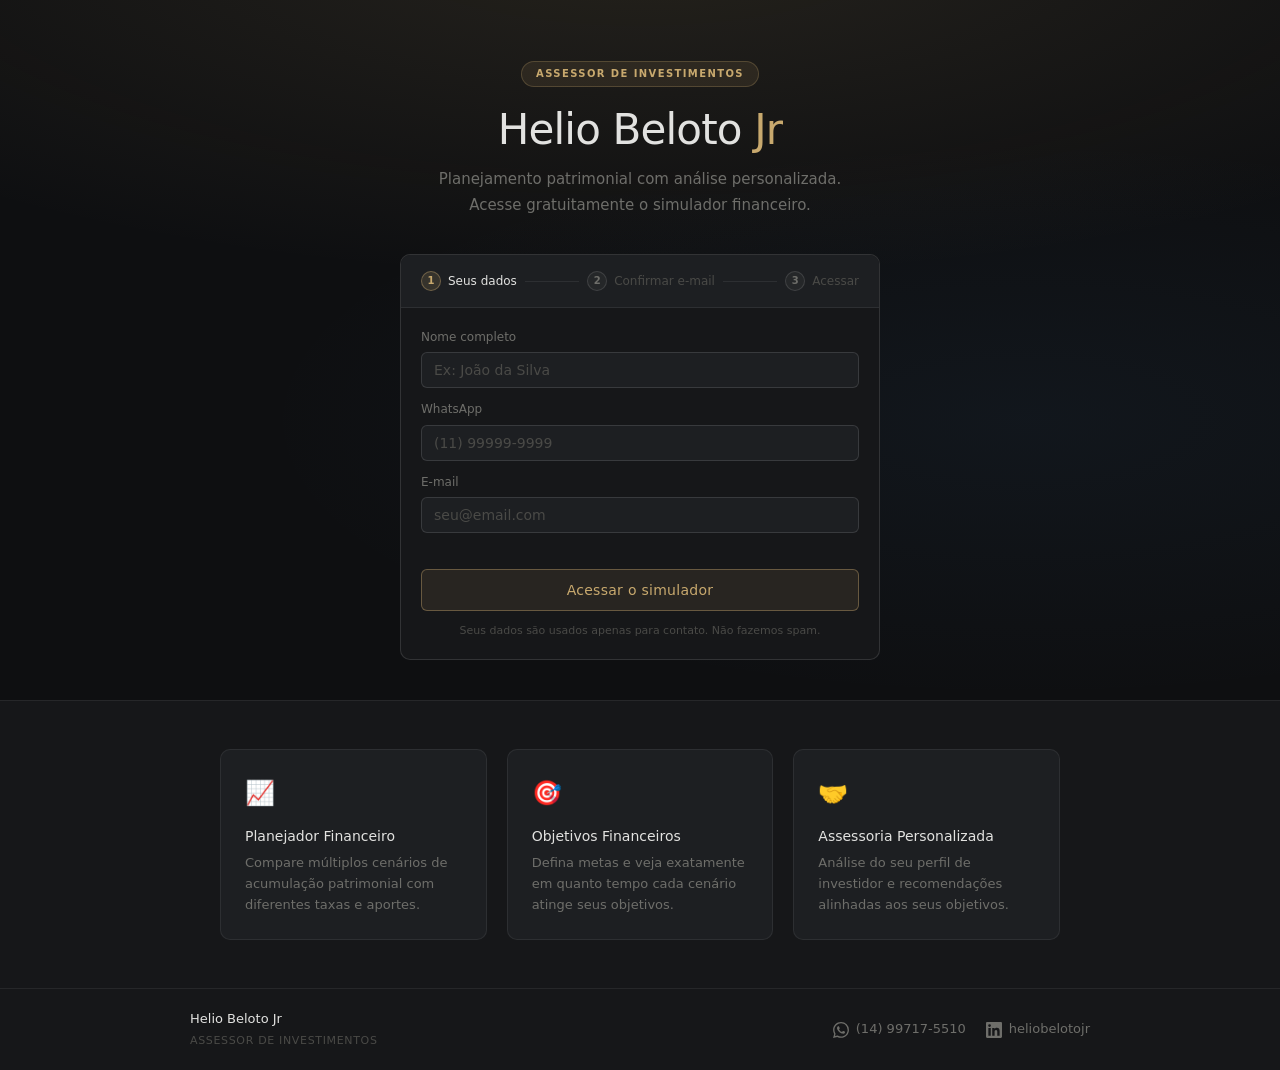
<file: index.html>
<!DOCTYPE html>
<html lang="pt-BR">
<head>
<meta charset="UTF-8">
<meta name="viewport" content="width=device-width, initial-scale=1.0">
<title>Helio Beloto Jr — Assessor de Investimentos</title>
<link rel="stylesheet" href="static/style.css">
<script src="static/config.js"></script>
<script src="static/api.js"></script>
<script>
// Quem já tem acesso válido vai direto ao planejador, como no site anterior.
if (lerChave()) {
  chamar('sessao', { chave: lerChave() }).then(function (r) {
    if (r.ok) location.replace('planner.html');
    else if (r.codigo === 'sessao') apagarChave();
  });
}
</script>
</head>
<body>

<div class="landing">

  <!-- ── Hero ───────────────────────────────────────────────── -->
  <section class="hero">
    <div class="hero-inner">
      <div class="hero-badge">Assessor de Investimentos</div>
      <h1 class="hero-title">Helio Beloto <span class="accent">Jr</span></h1>
      <p class="hero-sub">
        Planejamento patrimonial com análise personalizada.<br>
        Acesse gratuitamente o simulador financeiro.
      </p>

      <!-- Card de cadastro -->
      <div class="register-card" id="registerCard">

        <div class="rc-header">
          <div class="rc-step active" id="step1">
            <span class="step-num">1</span> Seus dados
          </div>
          <div class="rc-divider"></div>
          <div class="rc-step" id="step2">
            <span class="step-num">2</span> Confirmar e-mail
          </div>
          <div class="rc-divider"></div>
          <div class="rc-step" id="step3">
            <span class="step-num">3</span> Acessar
          </div>
        </div>

        <!-- Passo 1: formulário -->
        <div id="formPanel">
          <div class="rc-fields">
            <div class="field">
              <label>Nome completo</label>
              <input type="text" id="nome" placeholder="Ex: João da Silva" autocomplete="name">
            </div>
            <div class="field">
              <label>WhatsApp</label>
              <input type="text" id="whatsapp" placeholder="(11) 99999-9999" inputmode="tel">
            </div>
            <div class="field">
              <label>E-mail</label>
              <input type="email" id="email" placeholder="seu@email.com" autocomplete="email">
            </div>
            <!-- Campo invisível para pessoas: robôs costumam preenchê-lo. -->
            <div class="hp-field" aria-hidden="true">
              <label for="site">Site</label>
              <input type="text" id="site" name="site" tabindex="-1" autocomplete="off">
            </div>
          </div>

          <div class="error-inline" id="formErro"></div>

          <button class="btn-register" id="btnCadastrar" onclick="cadastrar()">
            Acessar o simulador
          </button>

          <p class="rc-disclaimer">
            Seus dados são usados apenas para contato. Não fazemos spam.
          </p>
        </div>

        <!-- Passo 2: aguardando confirmação -->
        <div id="emailPanel" style="display:none">
          <div class="email-sent">
            <div class="email-icon">✉</div>
            <h3>Verifique seu e-mail</h3>
            <p id="emailMsg">Enviamos um link de confirmação para o seu endereço.</p>
            <p class="email-hint">Não encontrou? Verifique a pasta de spam.</p>
            <button class="btn-outline" onclick="voltarForm()">← Usar outro e-mail</button>
          </div>
        </div>

      </div>
    </div>
  </section>

  <!-- ── Sobre ────────────────────────────────────────────── -->
  <section class="sobre">
    <div class="sobre-inner">
      <div class="sobre-card">
        <div class="sobre-icon">📈</div>
        <h3>Planejador Financeiro</h3>
        <p>Compare múltiplos cenários de acumulação patrimonial com diferentes taxas e aportes.</p>
      </div>
      <div class="sobre-card">
        <div class="sobre-icon">🎯</div>
        <h3>Objetivos Financeiros</h3>
        <p>Defina metas e veja exatamente em quanto tempo cada cenário atinge seus objetivos.</p>
      </div>
      <div class="sobre-card">
        <div class="sobre-icon">🤝</div>
        <h3>Assessoria Personalizada</h3>
        <p>Análise do seu perfil de investidor e recomendações alinhadas aos seus objetivos.</p>
      </div>
    </div>
  </section>

  <!-- ── Footer ───────────────────────────────────────────── -->
  <footer class="footer">
    <div class="footer-inner">
      <div class="footer-left">
        <span class="footer-name">Helio Beloto Jr</span>
        <span class="footer-role">Assessor de Investimentos</span>
      </div>
      <div class="footer-links">
        <a href="https://wa.me/5514997175510" target="_blank" class="footer-link">
          <svg width="16" height="16" viewBox="0 0 24 24" fill="currentColor">
            <path d="M17.472 14.382c-.297-.149-1.758-.867-2.03-.967-.273-.099-.471-.148-.67.15-.197.297-.767.966-.94 1.164-.173.199-.347.223-.644.075-.297-.15-1.255-.463-2.39-1.475-.883-.788-1.48-1.761-1.653-2.059-.173-.297-.018-.458.13-.606.134-.133.298-.347.446-.52.149-.174.198-.298.298-.497.099-.198.05-.371-.025-.52-.075-.149-.669-1.612-.916-2.207-.242-.579-.487-.5-.669-.51-.173-.008-.371-.01-.57-.01-.198 0-.52.074-.792.372-.272.297-1.04 1.016-1.04 2.479 0 1.462 1.065 2.875 1.213 3.074.149.198 2.096 3.2 5.077 4.487.709.306 1.262.489 1.694.625.712.227 1.36.195 1.871.118.571-.085 1.758-.719 2.006-1.413.248-.694.248-1.289.173-1.413-.074-.124-.272-.198-.57-.347m-5.421 7.403h-.004a9.87 9.87 0 01-5.031-1.378l-.361-.214-3.741.982.998-3.648-.235-.374a9.86 9.86 0 01-1.51-5.26c.001-5.45 4.436-9.884 9.888-9.884 2.64 0 5.122 1.03 6.988 2.898a9.825 9.825 0 012.893 6.994c-.003 5.45-4.437 9.884-9.885 9.884m8.413-18.297A11.815 11.815 0 0012.05 0C5.495 0 .16 5.335.157 11.892c0 2.096.547 4.142 1.588 5.945L.057 24l6.305-1.654a11.882 11.882 0 005.683 1.448h.005c6.554 0 11.89-5.335 11.893-11.893a11.821 11.821 0 00-3.48-8.413z"/>
          </svg>
          (14) 99717-5510
        </a>
        <a href="https://www.linkedin.com/in/heliobelotojr" target="_blank" class="footer-link">
          <svg width="16" height="16" viewBox="0 0 24 24" fill="currentColor">
            <path d="M20.447 20.452h-3.554v-5.569c0-1.328-.027-3.037-1.852-3.037-1.853 0-2.136 1.445-2.136 2.939v5.667H9.351V9h3.414v1.561h.046c.477-.9 1.637-1.85 3.37-1.85 3.601 0 4.267 2.37 4.267 5.455v6.286zM5.337 7.433a2.062 2.062 0 01-2.063-2.065 2.064 2.064 0 112.063 2.065zm1.782 13.019H3.555V9h3.564v11.452zM22.225 0H1.771C.792 0 0 .774 0 1.729v20.542C0 23.227.792 24 1.771 24h20.451C23.2 24 24 23.227 24 22.271V1.729C24 .774 23.2 0 22.222 0h.003z"/>
          </svg>
          heliobelotojr
        </a>
      </div>
    </div>
  </footer>

</div>

<script>
async function cadastrar() {
  const nome     = document.getElementById('nome').value.trim();
  const whatsapp = document.getElementById('whatsapp').value.trim();
  const email    = document.getElementById('email').value.trim();
  const erroEl   = document.getElementById('formErro');
  const btn      = document.getElementById('btnCadastrar');

  if (btn.disabled) return; // Enter repetido enquanto o envio anterior está em andamento

  erroEl.textContent = '';

  if (!nome || !whatsapp || !email) {
    erroEl.textContent = 'Preencha todos os campos.';
    return;
  }
  if (!email.includes('@') || !email.includes('.')) {
    erroEl.textContent = 'Informe um e-mail válido.';
    return;
  }

  btn.disabled    = true;
  btn.textContent = 'Enviando...';

  try {
    const site = document.getElementById('site').value;
    const data = await chamar('cadastrar', { nome, whatsapp, email, site });

    if (!data.ok) {
      erroEl.textContent = data.erro;
      btn.disabled    = false;
      btn.textContent = 'Acessar o simulador';
      return;
    }

    // Avança para tela de e-mail enviado
    document.getElementById('step1').classList.remove('active');
    document.getElementById('step2').classList.add('active');
    document.getElementById('emailMsg').textContent =
      `Enviamos um link de confirmação para ${email}.`;
    document.getElementById('formPanel').style.display = 'none';
    document.getElementById('emailPanel').style.display = 'block';

  } catch (e) {
    erroEl.textContent = 'Erro de conexão. Tente novamente.';
    btn.disabled    = false;
    btn.textContent = 'Acessar o simulador';
  }
}

function voltarForm() {
  document.getElementById('step1').classList.add('active');
  document.getElementById('step2').classList.remove('active');
  document.getElementById('formPanel').style.display = 'block';
  document.getElementById('emailPanel').style.display = 'none';
}

// Máscara WhatsApp
document.getElementById('whatsapp').addEventListener('input', function() {
  let v = this.value.replace(/\D/g,'').slice(0,11);
  if (v.length > 10) v = v.replace(/^(\d{2})(\d{5})(\d{4})/, '($1) $2-$3');
  else if (v.length > 6)  v = v.replace(/^(\d{2})(\d{4})(\d*)/, '($1) $2-$3');
  else if (v.length > 2)  v = v.replace(/^(\d{2})(\d*)/, '($1) $2');
  else if (v.length > 0)  v = v.replace(/^(\d*)/, '($1');
  this.value = v;
});

// Enter no e-mail dispara cadastro
document.getElementById('email').addEventListener('keydown', e => {
  if (e.key === 'Enter') cadastrar();
});
</script>
</body>
</html>
</file>
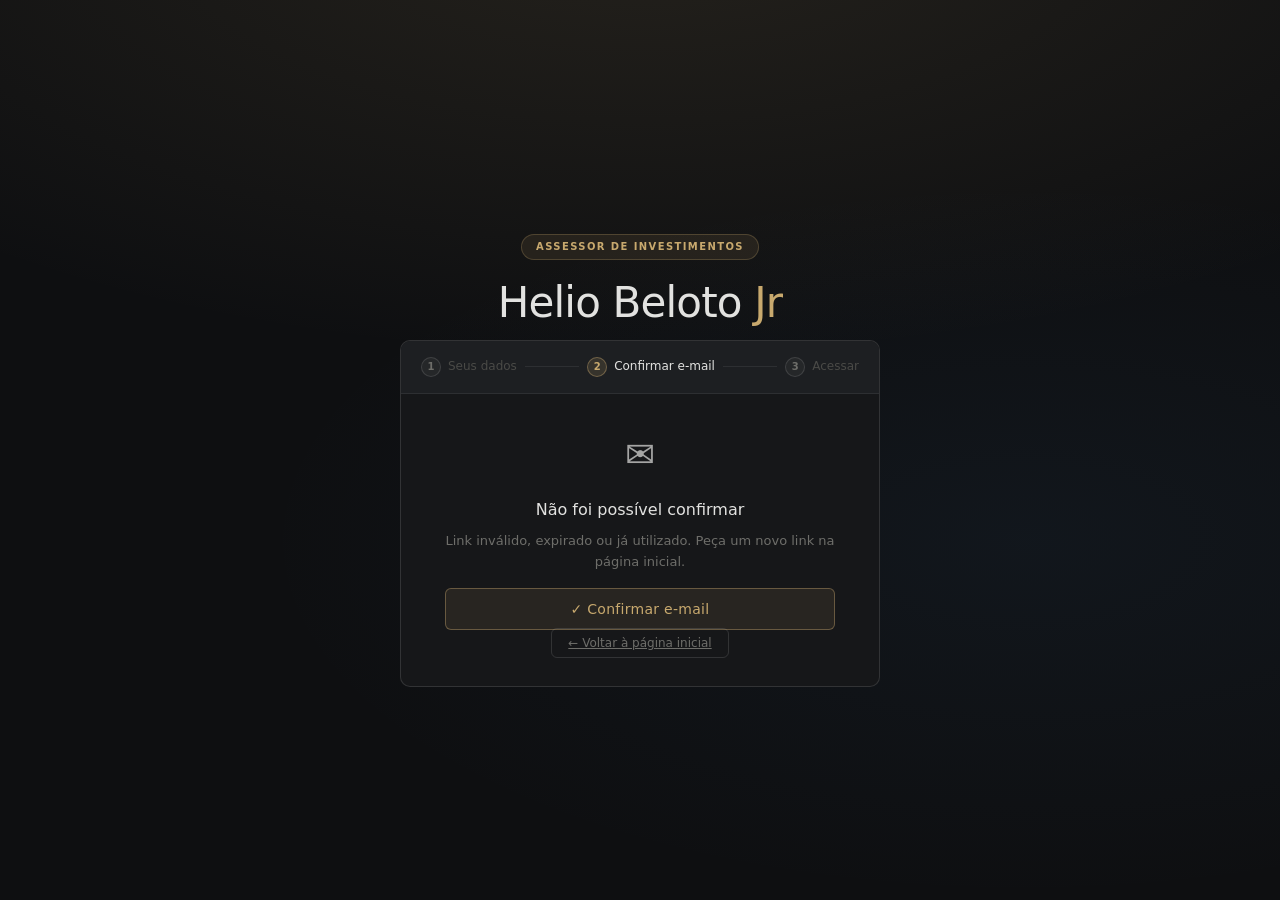
<file: confirmar.html>
<!DOCTYPE html>
<html lang="pt-BR">
<head>
<meta charset="UTF-8">
<meta name="viewport" content="width=device-width, initial-scale=1.0">
<meta name="referrer" content="no-referrer">
<title>Confirmar e-mail — Helio Beloto Jr</title>
<link rel="stylesheet" href="static/style.css">
<script src="static/config.js"></script>
<script src="static/api.js"></script>
</head>
<body>

<div class="landing">
  <section class="hero">
    <div class="hero-inner">
      <div class="hero-badge">Assessor de Investimentos</div>
      <h1 class="hero-title">Helio Beloto <span class="accent">Jr</span></h1>

      <div class="register-card">
        <div class="rc-header">
          <div class="rc-step" id="step1"><span class="step-num">1</span> Seus dados</div>
          <div class="rc-divider"></div>
          <div class="rc-step active" id="step2"><span class="step-num">2</span> Confirmar e-mail</div>
          <div class="rc-divider"></div>
          <div class="rc-step" id="step3"><span class="step-num">3</span> Acessar</div>
        </div>

        <div class="email-sent">
          <div class="email-icon">✉</div>
          <h3 id="titulo">Confirme seu e-mail</h3>
          <p id="mensagem" role="status">Clique no botão abaixo para liberar o acesso ao Planejador Financeiro.</p>
          <button class="btn-register" id="btnConfirmar" type="button">✓ Confirmar e-mail</button>
          <a class="btn-outline" id="voltar" href="index.html" hidden>← Voltar à página inicial</a>
        </div>
      </div>
    </div>
  </section>
</div>

<script>
(function () {
  var token = new URLSearchParams(location.search).get('t') || '';
  // Tira o token da barra de endereço e do histórico.
  try { history.replaceState(null, '', 'confirmar.html'); } catch (e) { /* segue */ }

  var botao = document.getElementById('btnConfirmar');

  function falhar(texto) {
    document.getElementById('titulo').textContent = 'Não foi possível confirmar';
    document.getElementById('mensagem').textContent = texto;
    document.getElementById('voltar').hidden = false;
    botao.hidden = true;
  }

  if (!token) {
    falhar('Link inválido, expirado ou já utilizado. Peça um novo link na página inicial.');
    return;
  }

  // Só confirma com o clique: antivírus de e-mail que abrem links sozinhos não gastam o link.
  botao.addEventListener('click', function () {
    botao.disabled = true;
    botao.textContent = 'Confirmando…';
    confirmarAgora();
  });

  function confirmarAgora() {
  chamar('confirmar', { token: token }).then(function (r) {
    if (!r.ok) {
      // Falha de conexão: o link pode não ter sido usado; deixa tentar de novo.
      if (r.erro === 'Erro de conexão. Tente novamente.') {
        botao.disabled = false;
        botao.textContent = '✓ Confirmar e-mail';
        document.getElementById('mensagem').textContent = r.erro;
        return;
      }
      // Um link já usado por quem já tem acesso neste navegador: basta seguir.
      if (lerChave()) {
        chamar('sessao', { chave: lerChave() }).then(function (s) {
          if (s.ok) location.replace('planner.html');
          else falhar(r.erro);
        });
        return;
      }
      falhar(r.erro);
      return;
    }
    salvarChave(r.chave);
    document.getElementById('step2').classList.remove('active');
    document.getElementById('step3').classList.add('active');
    document.getElementById('titulo').textContent = 'E-mail confirmado';
    document.getElementById('mensagem').textContent = 'Abrindo o planejador…';
    botao.hidden = true;
    location.replace('planner.html');
  });
  }
})();
</script>
</body>
</html>
</file>
<file: static/style.css>
/* ── Reset ───────────────────────────────────────────────── */
*, *::before, *::after { box-sizing: border-box; margin: 0; padding: 0; }

:root {
  --bg:        #0e0f11;
  --surface:   #161719;
  --surface2:  #1d1f22;
  --surface3:  #252729;
  --border:    rgba(255,255,255,0.07);
  --border2:   rgba(255,255,255,0.12);
  --text:      #e2e2e0;
  --muted:     #6e6e6a;
  --muted2:    #4a4a47;
  --accent:    #c8a96e;
  --accent2:   #a8893e;
  --blue:      #4a8fd4;
  --teal:      #3a9e7a;
  --amber:     #c8a030;
  --coral:     #d06040;
  --radius:    6px;
  --radius-lg: 10px;
}

/* ── Tema claro ───────────────────────────────────────────── */
[data-theme="light"] {
  --bg:        #f0f4f8;
  --surface:   #ffffff;
  --surface2:  #e8edf3;
  --surface3:  #dde4ed;
  --border:    rgba(0,0,0,0.08);
  --border2:   rgba(0,0,0,0.14);
  --text:      #1a2332;
  --muted:     #5a6a7a;
  --muted2:    #8a9aaa;
  --accent:    #2563a8;
  --accent2:   #1a4a8a;
  --blue:      #2563a8;
  --teal:      #1a7a5a;
  --amber:     #8a6010;
  --coral:     #b04020;
}

/* Ajustes específicos do tema claro */
[data-theme="light"] body {
  background: var(--bg);
}
[data-theme="light"] input:focus {
  border-color: var(--blue);
  box-shadow: 0 0 0 3px rgba(37,99,168,.12);
}
[data-theme="light"] .hero {
  background:
    radial-gradient(ellipse 80% 50% at 50% -10%, rgba(37,99,168,.10), transparent),
    radial-gradient(ellipse 60% 40% at 80% 60%, rgba(37,99,168,.06), transparent);
}
[data-theme="light"] .btn-register {
  border-color: rgba(37,99,168,.4);
  background: rgba(37,99,168,.08);
  color: var(--blue);
}
[data-theme="light"] .btn-register:hover { background: rgba(37,99,168,.15); }
[data-theme="light"] .btn.primary {
  background: rgba(37,99,168,.10);
  border-color: rgba(37,99,168,.3);
  color: var(--blue);
}
[data-theme="light"] .footer-link:hover { color: var(--blue); }
[data-theme="light"] .hero-title .accent { color: var(--blue); }
[data-theme="light"] .hero-badge {
  background: rgba(37,99,168,.10);
  border-color: rgba(37,99,168,.25);
  color: var(--blue);
}
[data-theme="light"] .badge-blue  { background: rgba(37,99,168,.12);  color: var(--blue); }
[data-theme="light"] .badge-teal  { background: rgba(26,122,90,.12);  color: var(--teal); }
[data-theme="light"] .badge-amber { background: rgba(138,96,16,.12);  color: var(--amber); }

/* ── Botão de tema ────────────────────────────────────────── */
.btn-tema {
  display: flex;
  align-items: center;
  gap: 6px;
  font-size: 12px;
  padding: 5px 12px;
  border: 0.5px solid var(--border2);
  border-radius: var(--radius);
  background: var(--surface2);
  color: var(--muted);
  cursor: pointer;
  font-family: inherit;
  transition: color .15s, background .15s;
  white-space: nowrap;
}
.btn-tema:hover { color: var(--text); background: var(--surface3); }
.btn-tema .tema-icon { font-size: 14px; line-height: 1; }

body {
  background: var(--bg);
  color: var(--text);
  font-family: system-ui, -apple-system, sans-serif;
  font-size: 15px;
  line-height: 1.6;
  min-height: 100vh;
}

/* ═══════════════════════════════════════════════════════════
   LANDING PAGE
═══════════════════════════════════════════════════════════ */

.landing { display: flex; flex-direction: column; min-height: 100vh; }

/* ── Hero ─────────────────────────────────────────────────── */
.hero {
  flex: 1;
  display: flex;
  align-items: center;
  justify-content: center;
  padding: 60px 24px 40px;
  background:
    radial-gradient(ellipse 80% 50% at 50% -10%, rgba(200,169,110,.12), transparent),
    radial-gradient(ellipse 60% 40% at 80% 60%, rgba(74,143,212,.06), transparent);
}

.hero-inner {
  max-width: 480px;
  width: 100%;
  text-align: center;
}

.hero-badge {
  display: inline-block;
  font-size: 10px;
  font-weight: 700;
  letter-spacing: .14em;
  text-transform: uppercase;
  color: var(--accent);
  background: rgba(200,169,110,.10);
  border: 0.5px solid rgba(200,169,110,.25);
  border-radius: 99px;
  padding: 4px 14px;
  margin-bottom: 20px;
}

.hero-title {
  font-size: 42px;
  font-weight: 300;
  letter-spacing: -.02em;
  color: var(--text);
  margin-bottom: 14px;
  line-height: 1.1;
}
.hero-title .accent { color: var(--accent); font-weight: 500; }

.hero-sub {
  font-size: 15px;
  color: var(--muted);
  margin-bottom: 36px;
  line-height: 1.7;
}

/* ── Register card ────────────────────────────────────────── */
.register-card {
  background: var(--surface);
  border: 0.5px solid var(--border2);
  border-radius: var(--radius-lg);
  overflow: hidden;
  text-align: left;
}

.rc-header {
  display: flex;
  align-items: center;
  padding: 16px 20px;
  background: var(--surface2);
  border-bottom: 0.5px solid var(--border);
  gap: 8px;
}

.rc-step {
  display: flex;
  align-items: center;
  gap: 7px;
  font-size: 12px;
  color: var(--muted2);
  transition: color .2s;
}
.rc-step.active { color: var(--text); }
.rc-step.done   { color: var(--teal); }

.step-num {
  width: 20px; height: 20px;
  border-radius: 50%;
  background: var(--surface3);
  border: 0.5px solid var(--border2);
  font-size: 10px;
  font-weight: 700;
  display: flex; align-items: center; justify-content: center;
  color: var(--muted);
  transition: all .2s;
}
.rc-step.active .step-num {
  background: rgba(200,169,110,.15);
  border-color: rgba(200,169,110,.4);
  color: var(--accent);
}
.rc-step.done .step-num {
  background: rgba(58,158,122,.15);
  border-color: rgba(58,158,122,.4);
  color: var(--teal);
}

.rc-divider {
  flex: 1;
  height: 1px;
  background: var(--border);
}

.rc-fields {
  display: flex;
  flex-direction: column;
  gap: 12px;
  padding: 20px 20px 0;
}

.btn-register {
  display: block;
  width: calc(100% - 40px);
  margin: 16px 20px 0;
  padding: 12px;
  font-size: 14px;
  font-weight: 500;
  font-family: inherit;
  border: 0.5px solid rgba(200,169,110,.4);
  border-radius: var(--radius);
  background: rgba(200,169,110,.10);
  color: var(--accent);
  cursor: pointer;
  transition: background .15s, transform .1s;
  letter-spacing: .02em;
}
.btn-register:hover  { background: rgba(200,169,110,.18); }
.btn-register:active { transform: scale(.98); }
.btn-register:disabled { opacity: .6; cursor: not-allowed; transform: none; }

.rc-disclaimer {
  font-size: 11px;
  color: var(--muted2);
  text-align: center;
  padding: 12px 20px 20px;
  line-height: 1.5;
}

.error-inline {
  font-size: 12px;
  color: var(--coral);
  padding: 8px 20px 0;
  min-height: 20px;
}

.error-box {
  background: rgba(208,96,64,.10);
  border: 0.5px solid rgba(208,96,64,.3);
  border-radius: var(--radius);
  padding: 10px 14px;
  font-size: 13px;
  color: var(--coral);
  margin-bottom: 20px;
}

/* ── E-mail enviado ───────────────────────────────────────── */
.email-sent {
  padding: 32px 24px;
  text-align: center;
}
.email-icon {
  font-size: 36px;
  margin-bottom: 14px;
  opacity: .7;
}
.email-sent h3 {
  font-size: 16px;
  font-weight: 500;
  margin-bottom: 8px;
}
.email-sent p {
  font-size: 13px;
  color: var(--muted);
  margin-bottom: 6px;
}
.email-hint {
  font-size: 12px !important;
  color: var(--muted2) !important;
  margin-bottom: 20px !important;
}
.btn-outline {
  font-size: 12px;
  padding: 7px 16px;
  border: 0.5px solid var(--border2);
  border-radius: var(--radius);
  background: transparent;
  color: var(--muted);
  cursor: pointer;
  font-family: inherit;
  transition: color .15s;
}
.btn-outline:hover { color: var(--text); }

/* ── Sobre ────────────────────────────────────────────────── */
.sobre {
  background: var(--surface);
  border-top: 0.5px solid var(--border);
  padding: 48px 24px;
}
.sobre-inner {
  max-width: 840px;
  margin: 0 auto;
  display: grid;
  grid-template-columns: repeat(3,1fr);
  gap: 20px;
}
@media (max-width: 640px) { .sobre-inner { grid-template-columns: 1fr; } }

.sobre-card {
  background: var(--surface2);
  border: 0.5px solid var(--border);
  border-radius: var(--radius-lg);
  padding: 24px;
}
.sobre-icon { font-size: 24px; margin-bottom: 12px; }
.sobre-card h3 { font-size: 14px; font-weight: 500; margin-bottom: 6px; }
.sobre-card p  { font-size: 13px; color: var(--muted); line-height: 1.6; }

/* ═══════════════════════════════════════════════════════════
   APP PAGE
═══════════════════════════════════════════════════════════ */

.app-body { background: var(--bg); }

.topbar {
  background: var(--surface);
  border-bottom: 0.5px solid var(--border2);
  position: sticky;
  top: 0;
  z-index: 100;
}
.topbar-inner {
  max-width: 900px;
  margin: 0 auto;
  padding: 12px 24px;
  display: flex;
  align-items: center;
  gap: 12px;
}
.topbar-brand { display: flex; flex-direction: column; flex: 1; }
.topbar-name  { font-size: 14px; font-weight: 500; color: var(--text); line-height: 1.2; }
.topbar-role  { font-size: 10px; color: var(--muted); letter-spacing: .05em; text-transform: uppercase; }
.topbar-right { display: flex; align-items: center; gap: 12px; }
.topbar-user  { font-size: 13px; color: var(--muted); }
.btn-sair {
  font-size: 12px;
  padding: 5px 12px;
  border: 0.5px solid var(--border2);
  border-radius: var(--radius);
  background: var(--surface2);
  color: var(--muted);
  text-decoration: none;
  transition: color .15s;
}
.btn-sair:hover { color: var(--text); }

.app-container {
  max-width: 900px;
  margin: 0 auto;
  padding: 2rem 1.5rem 4rem;
}

.app-title { font-size: 22px; font-weight: 400; margin-bottom: 4px; }

/* ═══════════════════════════════════════════════════════════
   SHARED COMPONENTS
═══════════════════════════════════════════════════════════ */

.subtitle { font-size: 13px; color: var(--muted); margin-bottom: 2rem; }

.card {
  background: var(--surface);
  border: 0.5px solid var(--border2);
  border-radius: var(--radius-lg);
  padding: 1.25rem 1.5rem;
  margin-bottom: 1.125rem;
}
.card-header {
  display: flex; align-items: center; gap: 10px;
  margin-bottom: 14px; padding-bottom: 10px;
  border-bottom: 0.5px solid var(--border);
}
.section-title {
  font-size: 11px; font-weight: 500; color: var(--muted);
  text-transform: uppercase; letter-spacing: .06em;
  margin-bottom: 12px; padding-bottom: 8px;
  border-bottom: 0.5px solid var(--border);
}

.badge { font-size: 11px; font-weight: 700; padding: 2px 10px; border-radius: 99px; letter-spacing: .03em; }
.badge-blue  { background: rgba(74,143,212,0.14);  color: var(--blue); }
.badge-teal  { background: rgba(58,158,122,0.14);  color: var(--teal); }
.badge-amber { background: rgba(200,160,48,0.14);  color: var(--amber); }

.grid2 { display: grid; grid-template-columns: 1fr 1fr; gap: 12px; }
.grid3 { display: grid; grid-template-columns: 1fr 1fr 1fr; gap: 12px; }
.grid5 { display: grid; grid-template-columns: repeat(5,1fr); gap: 12px; }
@media (max-width: 640px) { .grid2,.grid3,.grid5 { grid-template-columns: 1fr; } }

.field { display: flex; flex-direction: column; gap: 5px; }
label  { font-size: 12px; color: var(--muted); }

input[type=text], input[type=number], input[type=email] {
  width: 100%; padding: 9px 12px; font-size: 14px;
  border: 0.5px solid var(--border2); border-radius: var(--radius);
  background: var(--surface2); color: var(--text); outline: none;
  transition: border-color .15s, box-shadow .15s;
  font-family: inherit;
}
input:focus {
  border-color: var(--accent);
  box-shadow: 0 0 0 3px rgba(200,169,110,.10);
}
input::placeholder { color: var(--muted2); }

.converter-row { display: flex; gap: 10px; align-items: flex-end; }
.converter-row .field { flex: 1; }
.converter-result { font-size: 13px; color: var(--blue); margin-top: 10px; min-height: 20px; }

/* Buttons */
.btn {
  padding: 8px 16px; font-size: 13px; font-weight: 500;
  border: 0.5px solid var(--border2); border-radius: var(--radius);
  background: var(--surface2); color: var(--text); cursor: pointer;
  transition: background .15s; white-space: nowrap; font-family: inherit;
}
.btn:hover  { background: var(--surface3); }
.btn:active { transform: scale(.98); }
.btn.primary { background: rgba(200,169,110,.10); border-color: rgba(200,169,110,.3); color: var(--accent); }
.btn.danger  { background: rgba(208,96,64,.08);   border-color: rgba(208,96,64,.25);  color: var(--coral); }

/* Sim cards */
.sim-card { border: 0.5px solid var(--border2); border-radius: var(--radius); margin-bottom: 10px; overflow: hidden; }
.sim-header {
  display: flex; align-items: center; gap: 10px;
  padding: 10px 14px; background: var(--surface2);
  border-bottom: 0.5px solid var(--border);
  cursor: pointer; user-select: none;
}
.sim-dot { width: 10px; height: 10px; border-radius: 50%; flex-shrink: 0; }
.sim-header-label { font-size: 13px; font-weight: 500; flex: 1; }
.sim-header-meta  { font-size: 11px; color: var(--muted); }
.sim-actions { display: flex; gap: 6px; margin-left: auto; }
.sim-actions button { font-size: 11px; padding: 3px 10px; }
.sim-body { padding: 14px; display: none; }
.sim-body.open { display: block; }

/* Objetivos */
.objetivo-row {
  display: flex; align-items: flex-start; justify-content: space-between;
  padding: 9px 10px; border-radius: var(--radius);
  background: var(--surface2); margin-top: 8px; gap: 10px; font-size: 13px;
}
.objetivo-row .actions { display: flex; gap: 6px; flex-shrink: 0; margin-top: 1px; }
.objetivo-row .actions button { font-size: 11px; padding: 4px 10px; }
.pills-row { display: flex; gap: 5px; flex-wrap: wrap; margin-top: 5px; }
.pill { display: inline-flex; align-items: center; gap: 4px; border-radius: 99px; padding: 1px 8px; font-size: 10px; font-weight: 500; }

/* Métricas */
.metric-grid { display: grid; grid-template-columns: repeat(auto-fit,minmax(150px,1fr)); gap: 10px; }
.metric  { background: var(--surface2); border-radius: var(--radius); padding: 12px 14px; }
.mlabel  { font-size: 11px; color: var(--muted); margin-bottom: 4px; }
.mvalue  { font-size: 16px; font-weight: 500; }
.mvalue.teal  { color: var(--teal); }
.mvalue.amber { color: var(--amber); }
.mvalue.blue  { color: var(--blue); }

/* Gráfico */
.chart-wrap { position: relative; width: 100%; height: 380px; }
.zoom-bar   { display: flex; gap: 6px; margin-bottom: 8px; }
.btn-zoom {
  padding: 5px 12px; font-size: 13px; font-weight: 500; cursor: pointer;
  border: 0.5px solid var(--border2); border-radius: var(--radius);
  background: var(--surface2); color: var(--text); transition: background .15s; font-family: inherit;
}
.btn-zoom:hover { background: var(--surface3); }
.btn-zoom.reset { color: var(--muted); font-size: 12px; margin-left: auto; }
.legend-row {
  display: flex; gap: 14px; margin-bottom: 10px; font-size: 12px;
  color: var(--muted); flex-wrap: wrap; align-items: center;
}
.legend-row span { display: flex; align-items: center; gap: 6px; }

/* ── Ferramentas ──────────────────────────────────────────── */
.ferramentas-grid {
  display: flex;
  flex-direction: column;
  gap: 8px;
}

.ferramenta-card {
  display: flex;
  align-items: center;
  gap: 14px;
  padding: 12px 14px;
  border-radius: var(--radius);
  border: 0.5px solid var(--border);
  background: var(--surface2);
  text-decoration: none;
  color: inherit;
  transition: background .15s, border-color .15s, transform .1s;
}
.ferramenta-card:hover {
  background: var(--surface3);
  border-color: var(--border2);
  transform: translateX(3px);
}
.ferramenta-card:active { transform: scale(.99); }

.ferramenta-destaque {
  border-color: rgba(58,158,122,.3);
  background: rgba(58,158,122,.06);
}
.ferramenta-destaque:hover {
  background: rgba(58,158,122,.12);
  border-color: rgba(58,158,122,.5);
}
[data-theme="light"] .ferramenta-destaque {
  border-color: rgba(26,122,90,.25);
  background: rgba(26,122,90,.05);
}
[data-theme="light"] .ferramenta-destaque:hover {
  background: rgba(26,122,90,.10);
}

.ferramenta-icon {
  font-size: 22px;
  width: 40px;
  height: 40px;
  display: flex;
  align-items: center;
  justify-content: center;
  background: var(--surface);
  border-radius: var(--radius);
  border: 0.5px solid var(--border);
  flex-shrink: 0;
}
.ferramenta-body { flex: 1; min-width: 0; }
.ferramenta-title {
  font-size: 13px;
  font-weight: 500;
  color: var(--text);
  margin-bottom: 2px;
}
.ferramenta-desc {
  font-size: 12px;
  color: var(--muted);
  line-height: 1.5;
}
.ferramenta-arrow {
  font-size: 16px;
  color: var(--muted);
  flex-shrink: 0;
  transition: transform .15s;
}
.ferramenta-card:hover .ferramenta-arrow { transform: translateX(3px); }
.ferramenta-destaque .ferramenta-title { color: var(--teal); }

/* ── Footer ───────────────────────────────────────────────── */
.footer {
  background: var(--surface);
  border-top: 0.5px solid var(--border);
  padding: 20px 24px;
}
.footer-inner {
  max-width: 900px;
  margin: 0 auto;
  display: flex;
  align-items: center;
  justify-content: space-between;
  gap: 20px;
  flex-wrap: wrap;
}
.footer-left { display: flex; flex-direction: column; gap: 2px; }
.footer-name { font-size: 13px; font-weight: 500; color: var(--text); }
.footer-role { font-size: 11px; color: var(--muted2); text-transform: uppercase; letter-spacing: .06em; }
.footer-links { display: flex; gap: 20px; flex-wrap: wrap; }
.footer-link {
  display: flex; align-items: center; gap: 7px;
  font-size: 13px; color: var(--muted); text-decoration: none;
  transition: color .15s;
}
.footer-link:hover { color: var(--accent); }

/* ── Aviso de cálculo (o planejador calcula no Web App) ───────── */
.aviso-calculo {
  position: absolute; top: 10px; right: 12px;
  padding: 5px 12px; border-radius: var(--radius);
  background: var(--surface); border: 1px solid var(--border);
  color: var(--accent); font-size: 12px; font-weight: 600;
  pointer-events: none;
}
.calculando canvas { opacity: .55; transition: opacity .15s; }
.hp-field { position: absolute; left: -10000px; width: 1px; height: 1px; overflow: hidden; }
</file>
